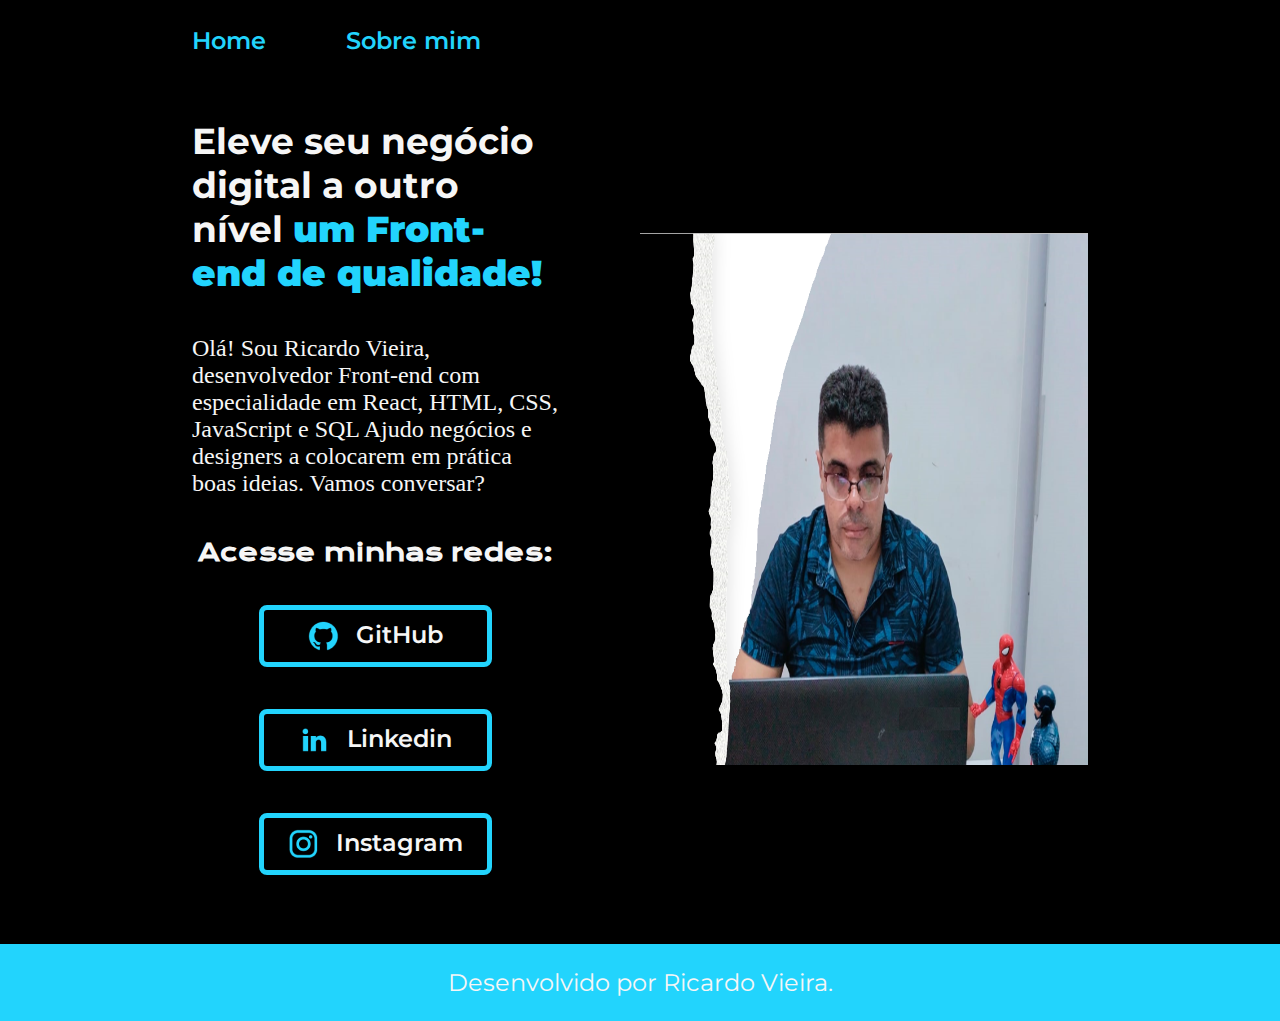
<file: index.html>
<!DOCTYPE html>
<html lang="pt-br">
<head>
    <meta charset="UTF-8">
    <meta http-equiv="X-UA-Compatible" content="IE=edge">
    <meta name="viewport" content="width=device-width, initial-scale=1.0">

    <link rel="stylesheet" href="./style/style.css">
    <title>Portfolio</title>
    
</head>
<body>
    <header class="cabecalho">
        <nav class="cabecalho__menu">
            <a class="cabecalho__menu_link" href="index.html">Home</a>
            <a class="cabecalho__menu_link" href="about.html">Sobre mim</a>
        </nav>
    </header>
    <main class="apresentacao">
        <section class="apresentacao__conteudo">
            <h1 class="apresentacao__conteudo__titulo">Eleve seu negócio digital a outro nível <strong class="titulo-destaque"> um Front-end de qualidade!</strong></h1>
            <p class="apresentacao__conteudo__texto">Olá! Sou Ricardo Vieira, desenvolvedor Front-end com especialidade em React, HTML, CSS, JavaScript e SQL 
                Ajudo negócios e designers a colocarem em prática boas ideias. Vamos conversar?</p>
         <div class="apresentacao__links">
            <h2 class="apresentacao__links__subtitulo">Acesse minhas redes:</h2>
            <a class="apresentacao__links__link" href="https://github.com/Ricardo-Vieira-Silva">
                <img src="./assets/github.png"> GitHub
            </a>
            <a class="apresentacao__links__link" href="https://www.linkedin.com/in/ricardo-vieira-da-silva-7a972922a">
                <img src="./assets/linkedin.png"> Linkedin
            </a>
            <a class="apresentacao__links__link" href="https://www.instagram.com/ricardovieira.dasilva">
                <img src="./assets/instagram.png"> Instagram
            </a>
                        
        </div>
            </section>
            <img class="ric" src="./Imagens/Foto-Ricardo-Vieira.png" alt="Foto Ricardo Vieira">
    </main>
    <footer class="rodape">
        <p>Desenvolvido por Ricardo Vieira.</p>
    </footer>
</body>
</html>
</file>
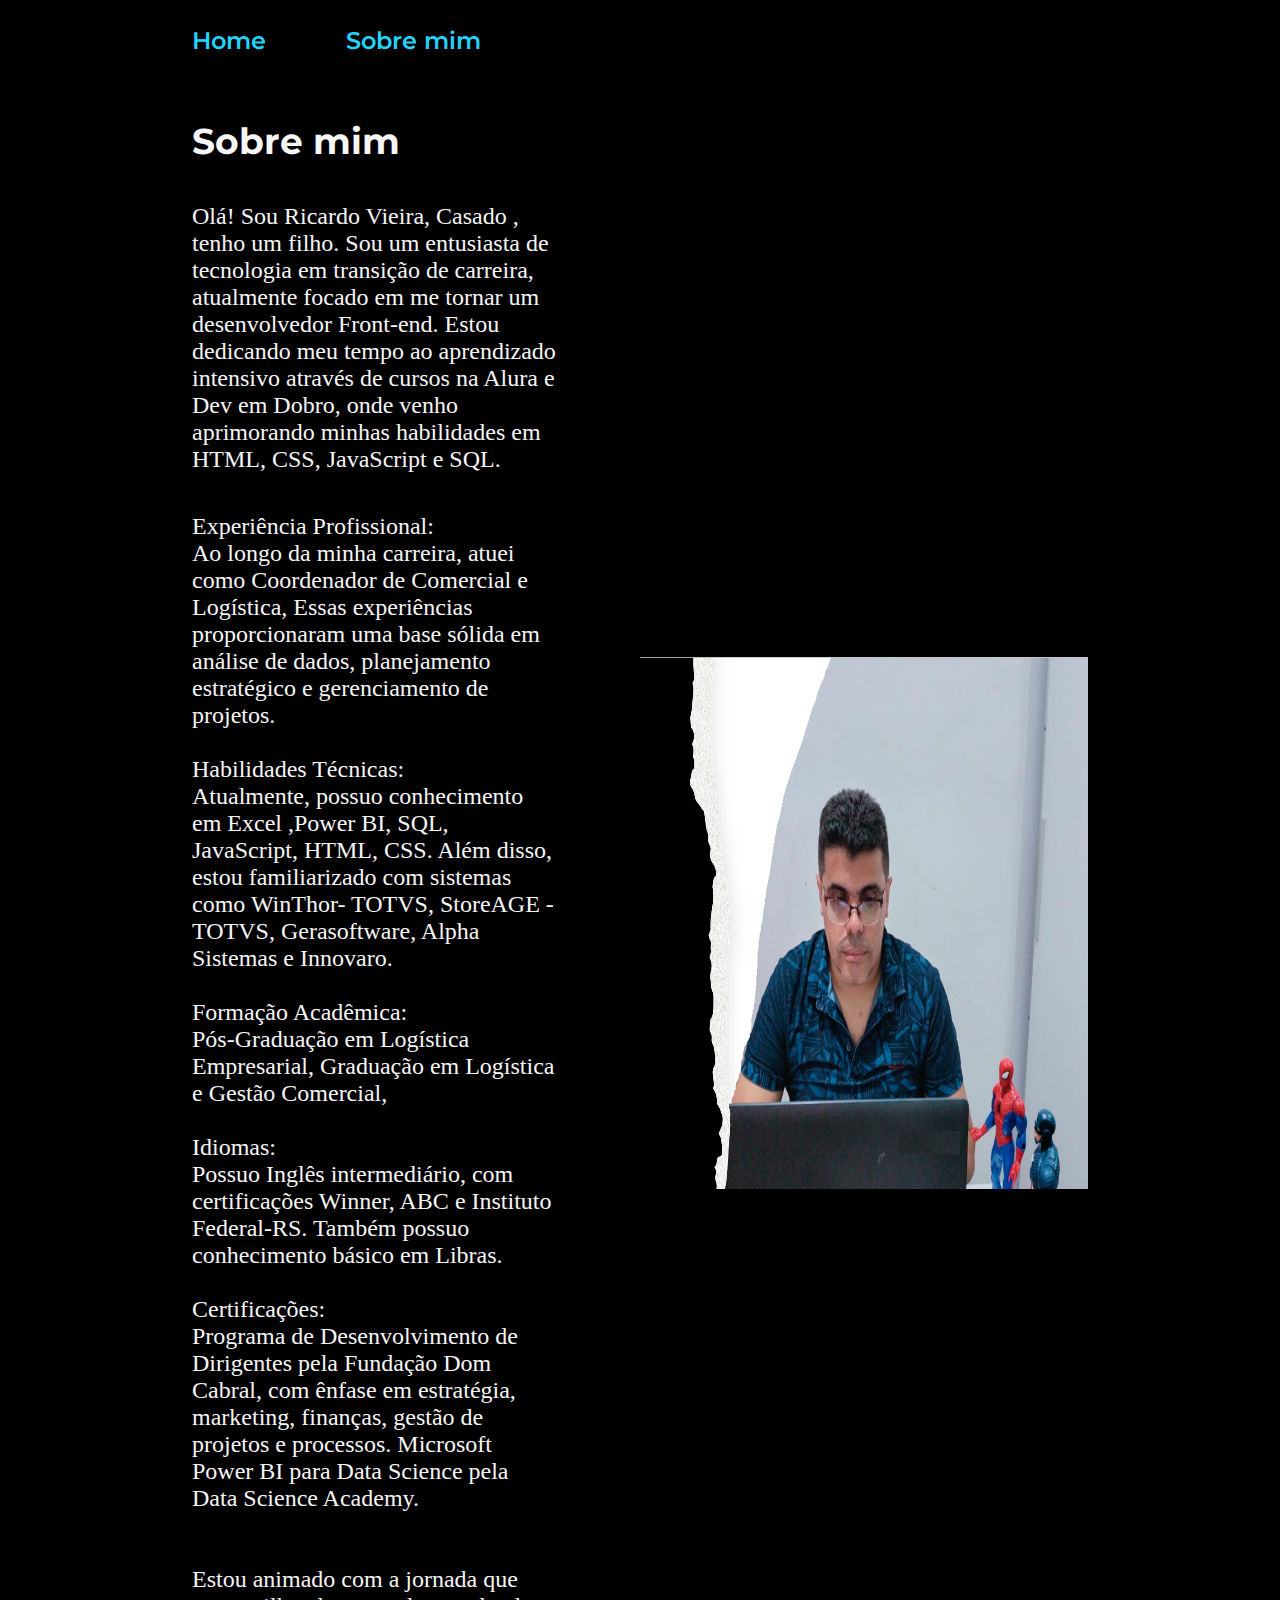
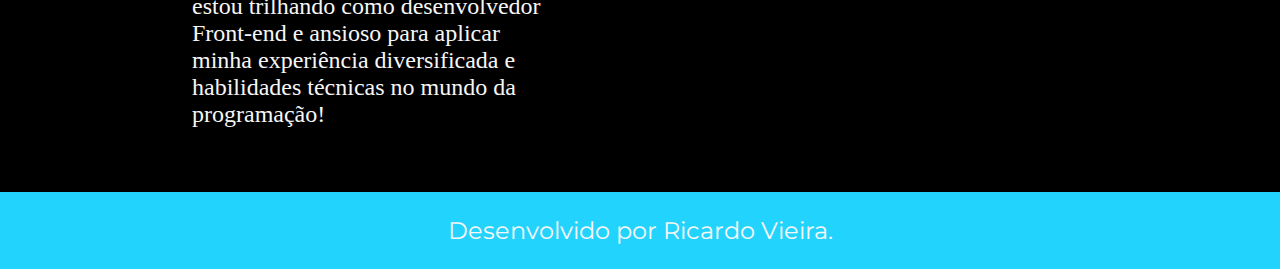
<file: about.html>
<!DOCTYPE html>
<html lang="pt-br">
<head>
    <meta charset="UTF-8">
    <meta name="viewport" content="width=device-width, initial-scale=1.0">
    <title>Sobre mim</title>
    <link rel="stylesheet" href="style/style.css">
</head>
<body>
    <header class="cabecalho">
        <nav class="cabecalho__menu">
            <a class="cabecalho__menu_link" href="index.html">Home</a>
            <a class="cabecalho__menu_link" href="about.html">Sobre mim</a>
        </nav>
    </header>

    <main class="apresentacao">

       <section class="apresentacao__conteudo">
       <h1 class="apresentacao__conteudo__titulo">Sobre mim</h1>
       <p class="apresentacao__conteudo__texto">Olá! Sou Ricardo Vieira, Casado , tenho um filho.
        Sou um entusiasta de tecnologia em transição de carreira, atualmente focado em me tornar um desenvolvedor Front-end. 
        Estou dedicando meu tempo ao aprendizado intensivo através de cursos na Alura e Dev em Dobro, onde venho aprimorando minhas habilidades em HTML, CSS, JavaScript e SQL.
        </p>
       <p class="apresentacao__conteudo__texto">Experiência Profissional:<br>
        Ao longo da minha carreira, atuei como Coordenador de Comercial e  Logística, Essas experiências proporcionaram uma base sólida em análise de dados, planejamento estratégico e gerenciamento de projetos.
       <br>
       <br>
       Habilidades Técnicas:<br>
       Atualmente, possuo conhecimento em Excel ,Power BI, SQL, JavaScript, HTML, CSS. Além disso, estou familiarizado com sistemas como WinThor- TOTVS, StoreAGE - TOTVS, Gerasoftware, Alpha Sistemas e Innovaro.
       <br>
       <br>
       Formação Acadêmica:<br>
       Pós-Graduação em Logística Empresarial, Graduação em Logística e Gestão Comercial, 
       <br>
       <br>
       Idiomas:<br>
        Possuo Inglês intermediário, com certificações Winner, ABC e Instituto Federal-RS. Também possuo conhecimento básico em Libras. 
        <br>
        <br>
        Certificações:<br>
        Programa de Desenvolvimento de Dirigentes pela Fundação Dom Cabral, com ênfase em estratégia, marketing, finanças, gestão de projetos e processos. 
        Microsoft Power BI para Data Science pela Data Science Academy. 
        <br>
       <br><br>
        Estou animado com a jornada que estou trilhando como desenvolvedor Front-end e ansioso para aplicar minha experiência diversificada e habilidades técnicas no mundo da programação!
           </p>
       </section>
       <img class="ric" src="./Imagens/Foto-Ricardo-Vieira.png" alt="Foto Ricardo Vieira">

    </main>

    <footer class="rodape">
        <p>Desenvolvido por Ricardo Vieira.</p>
    </footer>
</body>
</html>
</file>
<file: style/style.css>
@import url('https://fonts.googleapis.com/css2?family=Krona+One&family=Montserrat&display=swap');

:root {
    --cor-primaria: #000000;
    --cor-secundaria: #f6f6f6;
    --cor-terciaria: #22D4FD;   
}

* {
    margin: 0;
    padding: 0;
}

body {
    background-color: var(--cor-primaria);
    /* height: 100vh; */
    box-sizing: border-box;
}

h1 {
    color: var(--cor-secundaria);
}

.titulo-destaque {
    color: var(--cor-terciaria);
}

p {
    color: var(--cor-secundaria);
}



.cabecalho {
    padding: 2% 0% 0% 15%;
}

.cabecalho__menu {
    display: flex;
    gap: 80px;
}

.cabecalho__menu_link {
     font-family: 'montserrat', sans-serif;
     font-size: 1.5rem;
     font-weight: 600;
     color: var(--cor-terciaria);
     text-decoration: none;
}

.apresentacao {
    padding: 5% 15%;
    display: flex;
    align-items: center;
    justify-content: space-between;
    gap: 82px;
}

.apresentacao__conteudo {
    width: 50%;
    display: flex;
    flex-direction: column;
    gap: 40px;

}

.apresentacao__conteudo__titulo {
    font-size: 2.25rem;
    font-family: 'Krona One', sans-serif;
    font-family: 'Montserrat', sans-serif;
}

.apresentacao__conteudo__texto {
    font-size: 1.5rem;
}

.apresentacao__links {
    display: flex;
    flex-direction: column;
    justify-content: space-between;
    color: var(--cor-secundaria);
    align-items: center;
    gap: 32px;
}

.apresentacao__links__subtitulo{
     font-family: 'krona One', sans-serif;
     font-weight: 400px;
     font-size: 1.5rem;
}


.apresentacao__links__link {
    /* background-color: #22D4FD; */
    display: flex;
    justify-content: center;
    gap: 16px;
    border: 5px solid var(--cor-terciaria);
    width: 50%;
    text-align: center;
    border-radius: 8px;
    font-size: 1.5rem;
    font-weight: 600;
    padding: 21.5px 0;
    text-decoration: none;
    color: var(--cor-secundaria);
    font-family: 'Montserrat', sans-serif;
    padding: 10px 20px;
    margin: 5px;
}

.apresentacao__links__link:hover {
    background-color: #272727;
}

.ric {
    width: 50%;
    height: 532px;
    flex-shrink: 0;
    border-color: var(--cor-terciaria);
}

.rodape {
    padding: 24px;
    color: var(--cor-primaria);
    background-color: var(--cor-terciaria);
    text-align: center;
    font-family: 'montserrat', sans-serif;
    font-size: 1.5rem;
}

@media (max-width: 1200px) {
    .cabecalho {
        padding: 10%;
    }
    
    .cabecalho__menu {
       justify-content: center;
    }
    .apresentacao {
        flex-direction: column-reverse;
        padding: 5%;
    }

    .apresentacao__conteudo {
        width: auto;
    }
}
</file>
